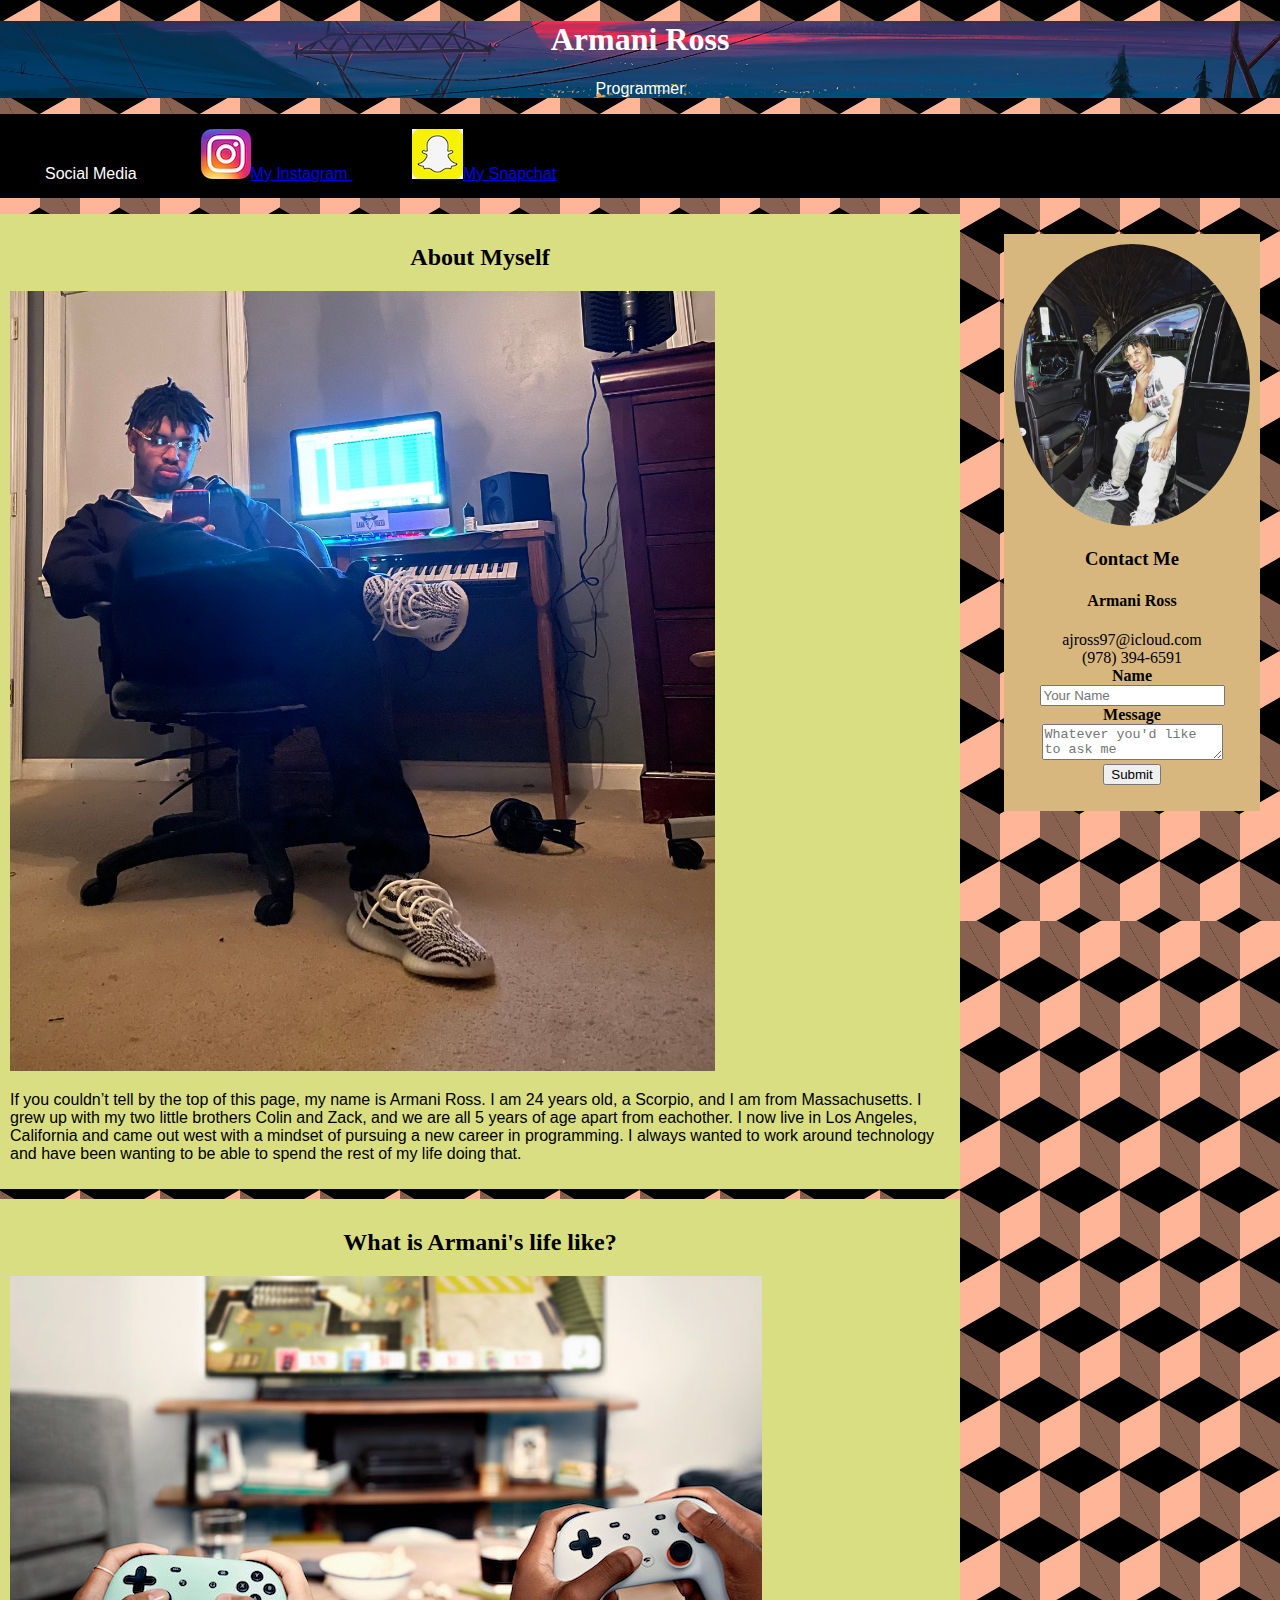
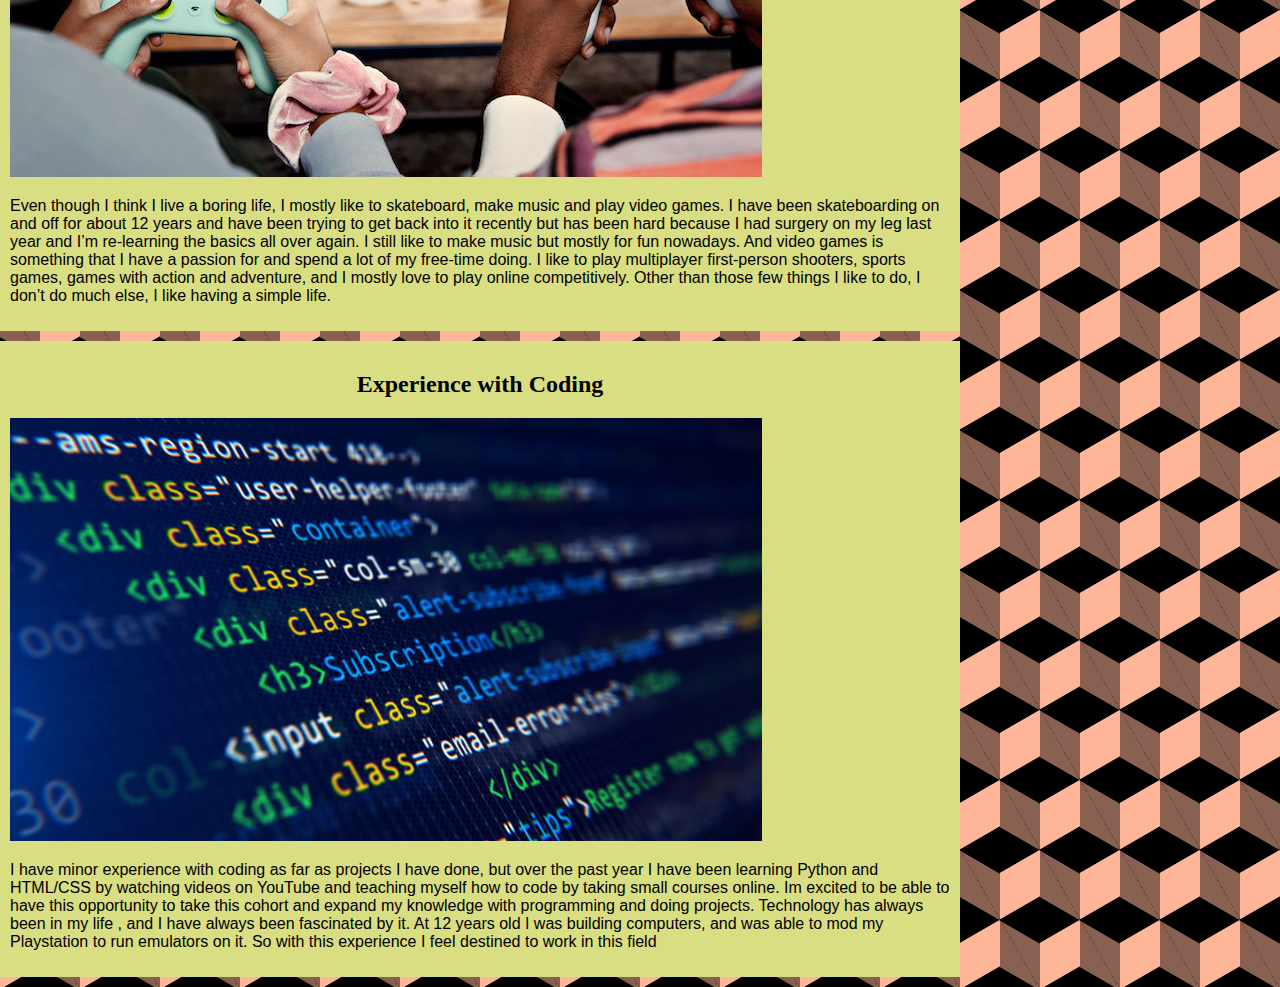
<file: index.html>
<!DOCTYPE html>
<html lang="en">
<head>
    <meta charset="UTF-8">
    <meta http-equiv="X-UA-Compatible" content="IE=edge">
    <meta name="viewport" content="width=device-width, initial-scale=1.0">
    <title>Portfolio</title>
    <link rel="stylesheet" href="portfolio.css">

</head>
<body>

    <main>
        <div class="my-image">
            <div class="my-image-text">
                <h1>Armani Ross</h1>
                    <p>Programmer</p>
            </div>
        </div>
     <nav> 
        <ul>
            <li>Social Media</li>
            <li><a href="https://www.instagram.com/armani.ross0"><img src="images/IMG.png">My Instagram </a></li>
            <li><a href="https://www.snapchat.com/add/ajross978?share_id=QTUxMklz&?locale=en_US"><img src="images/snap.png">My Snapchat</a> </li>
            
        </ul>
    </nav>
    <div id="main">
        <article class="main-article">

            <h2> About Myself</h2>
            <img id="aboutme" src="images/aboutme.jpg">
            <p>If you couldn’t tell by the top of this page, my name is Armani Ross. I am 24 years old, a Scorpio, and I am from Massachusetts. I grew up with my two little brothers Colin and Zack, and we are all 5 years of age apart from eachother. I now live in Los Angeles, California and came out west with a mindset of pursuing a new career in programming. I always wanted to work around technology and have been wanting to be able to spend the rest of my life doing that.</p>
        </article>
        <article class="main-article">
            <h2>What is Armani's life like?</h2>
            <img id="gaming" src="images/gaming.jpeg">
            <p>Even though I think I live a boring life, I mostly like to skateboard, make music and play video games. I have been skateboarding on and off for about 12 years and have been trying to get back into it recently but has been hard because I had surgery on my leg last year and I’m re-learning the basics all over again. I still like to make music but mostly for fun nowadays. And video games is something that I have a passion for and spend a lot of my free-time doing. I like to play multiplayer first-person shooters, sports games, games with action and adventure, and I mostly love to play online competitively. Other than those few things I like to do, I don’t do much else, I like having a simple life.</p>
        </article>
        <article class="main-article">
            <h2>Experience with Coding</h2>
            <img id="coding" src="images/coding.jpeg">
            <p>I have minor experience with coding as far as projects I have done, but over the past year I have been learning Python and HTML/CSS by watching videos on YouTube and teaching myself how to code by taking small courses online. Im excited to be able to have this opportunity to take this cohort and expand my knowledge with programming and doing projects. Technology has always been in my life , and I have always been fascinated by it. At 12 years old I was building computers, and was able to mod my Playstation to run emulators on it. So with this experience I feel destined to work in this field</p>
        </article>
    </div>
    <div id="side">
        <article class="side-article" id="profile">
            <img id="me" src="images/IMG_2047.jpg">
            <div>
            <h3>Contact Me</h3>
            <h4>Armani Ross</h4>
            <ul>
                <li>ajross97@icloud.com</li>
                <li>(978) 394-6591</li>
                <li></li>
                <form action="mailto:ajross97@icloud.com" method="POST">
                    
                    <label for="name"><strong>Name</strong></label>
                    <br>
                    <input type="text" id="name" placeholder="Your Name">
                    <br>
                    <label for="body"><strong>Message</strong></label>
                    <textarea id="body" placeholder="Whatever you'd like to ask me"></textarea>
                    <input type="submit" value="Submit">

                </form>

                
            </ul>
        </div>
        </article>
    
    
    
</main>

</body>
</html>
</file>
<file: portfolio.css>
body, html {
    height: 100%;
    margin: 0px;
    background-color: #ffb698;
    opacity: 1;
    background-image:  linear-gradient(30deg, #000000 12%, transparent 12.5%, transparent 87%, #000000 87.5%, #000000), linear-gradient(150deg, #000000 12%, transparent 12.5%, transparent 87%, #000000 87.5%, #000000), linear-gradient(30deg, #000000 12%, transparent 12.5%, transparent 87%, #000000 87.5%, #000000), linear-gradient(150deg, #000000 12%, transparent 12.5%, transparent 87%, #000000 87.5%, #000000), linear-gradient(60deg, #00000077 25%, transparent 25.5%, transparent 75%, #00000077 75%, #00000077), linear-gradient(60deg, #00000077 25%, transparent 25.5%, transparent 75%, #00000077 75%, #00000077);
    background-size: 80px 140px;
    background-position: 0 0, 0 0, 40px 70px, 40px 70px, 0 0, 40px 70px;

}

/* NAV BAR */

nav li{
    display: inline;
    margin: 30px;
    font-family: -apple-system, BlinkMacSystemFont, 'Segoe UI', Roboto, Oxygen, Ubuntu, Cantarell, 'Open Sans', 'Helvetica Neue', sans-serif;
    color: white;
    
}
nav ul {
    background-color: rgba(0, 0, 0, 0.79);
    width: 100%;
    padding: 15px;
    list-style-type: none;

}
nav {
    display: block;
    background-color: rgb(0, 0, 0);
}

/* HEADERS */

h1 {
    text-align: center;
    font-family: cursive;
}

h2{
    text-align: center;
    font-family: cursive;
}
h3 {
    font-family: cursive;
}

/* PARAGRAPH TEXT*/

p {
    font-family: -apple-system, BlinkMacSystemFont, 'Segoe UI', Roboto, Oxygen, Ubuntu, Cantarell, 'Open Sans', 'Helvetica Neue', sans-serif;
}

/* IMAGES */

.my-image{
    background-image:url("../images/sunset.jpg");
    height: 60%;
    background-repeat: no-repeat;
    background-size: cover;
    background-position: center;
    position: relative;
}
.my-image-text{
    color: white;
    text-align: center;
    font-family: -apple-system, BlinkMacSystemFont, 'Segoe UI', Roboto, Oxygen, Ubuntu, Cantarell, 'Open Sans', 'Helvetica Neue', sans-serif;
}
#main {
    width: 75%;
    float: left;
    height: 100%;
}


#side {
    width: 20%;
    float: right;
    height: 100%;
    padding: 20px;
}

#aboutme {
    width: 75%;

}

#gaming{
    width: 80%;
    object-fit: none;
    object-position: center;
}

#coding {
    width: 80%;
}

#me {
    width: 100%;
    border-radius:50%;
    border: 5px;
}

/* PROFILE TEXT */

#profile{
    text-align: center;
}


/* ARTICLE STYLING */


.side-article ul{
    list-style-type: none;
    padding-left: 0px;
}

.side-article, .main-article{
    padding: 10px;
    margin-bottom: 10px;

}

.side-article {
    background-color:rgb(216, 183, 126) ;

}

.main-article {
    background-color: rgb(217, 222, 131);
}
</file>
